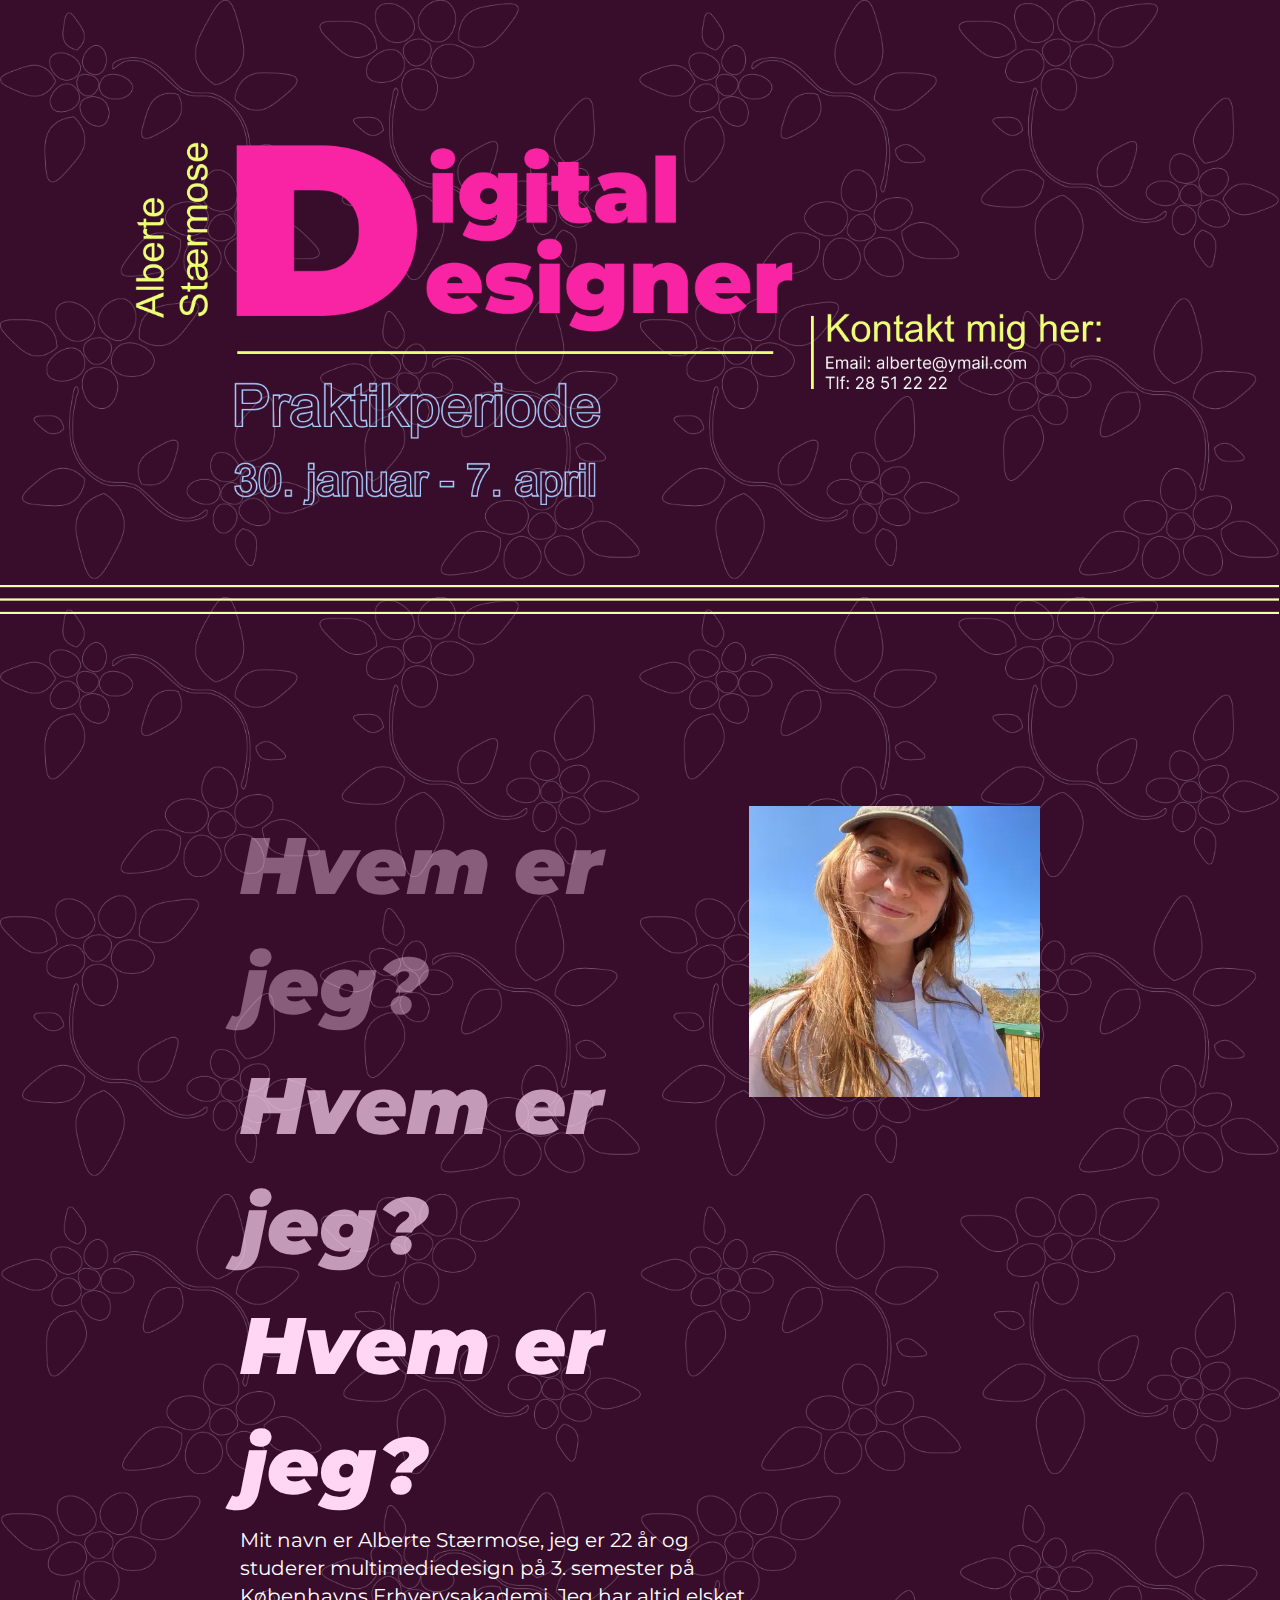
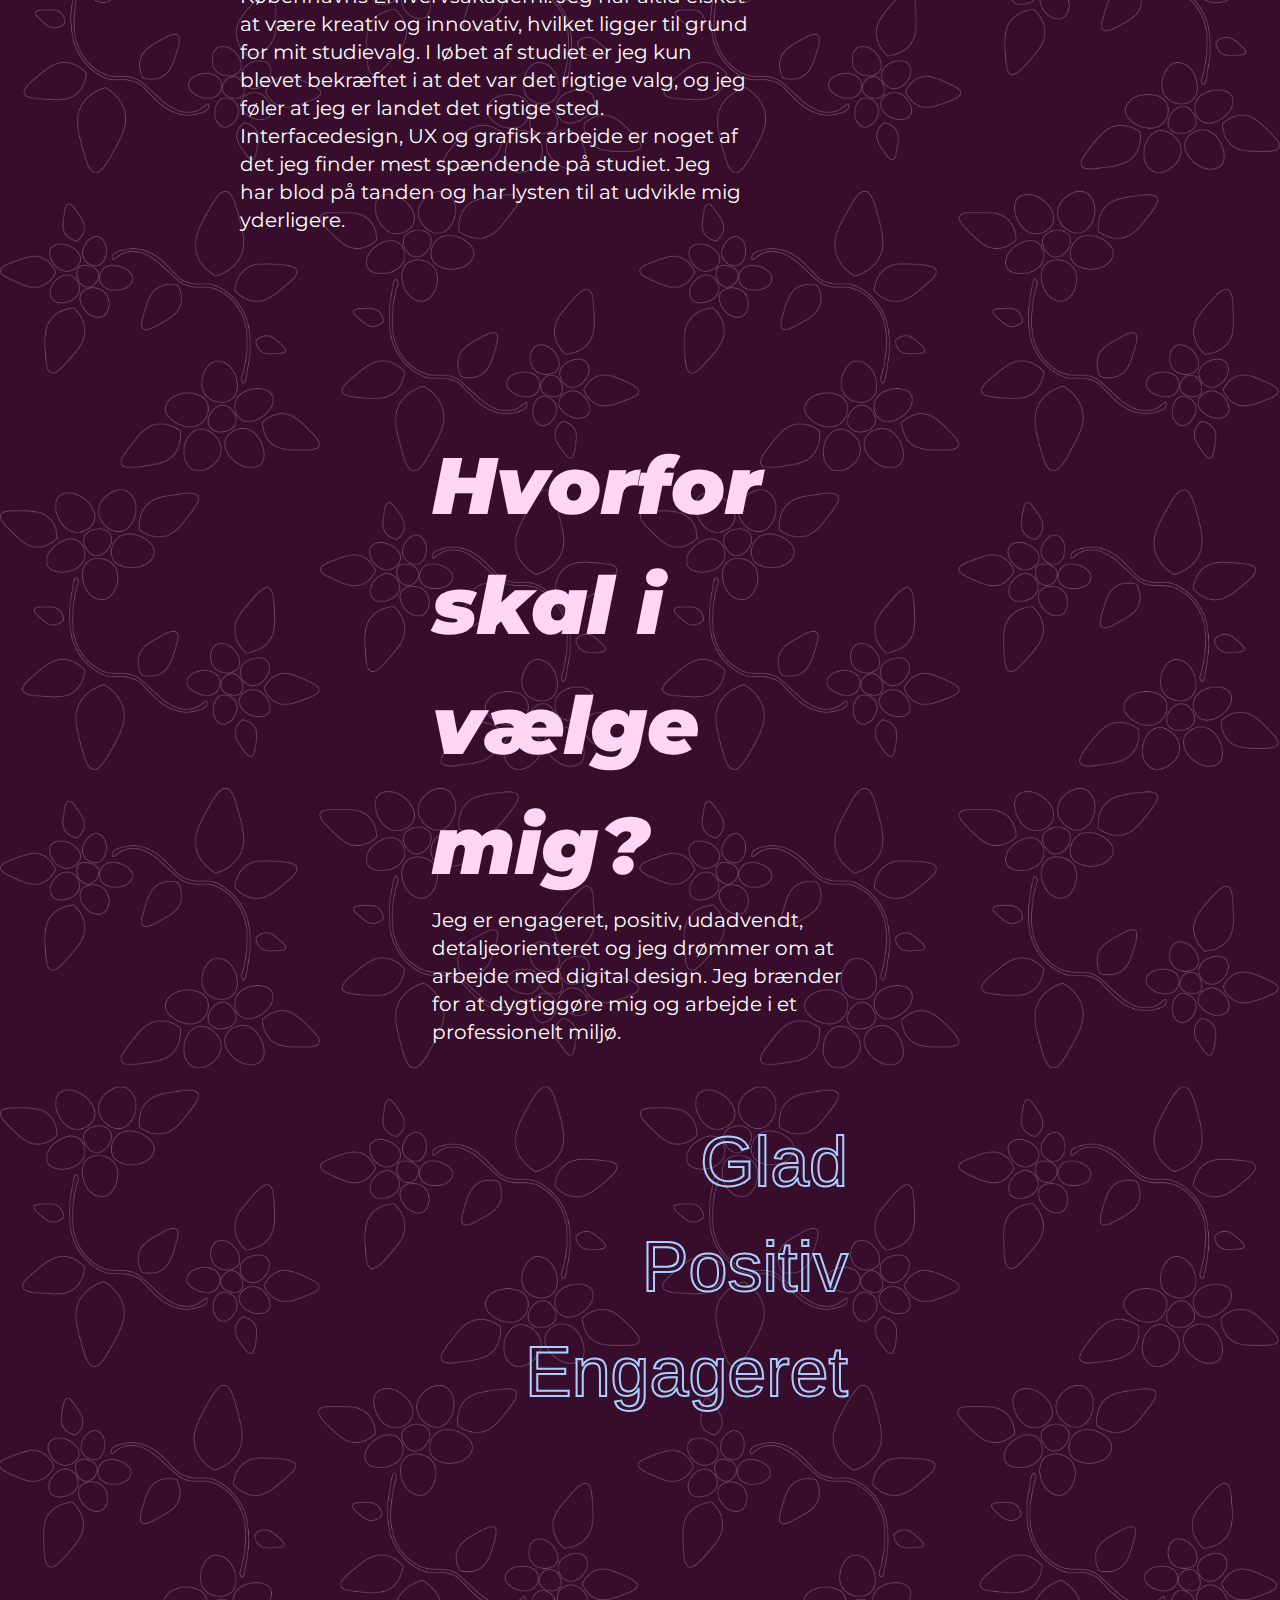
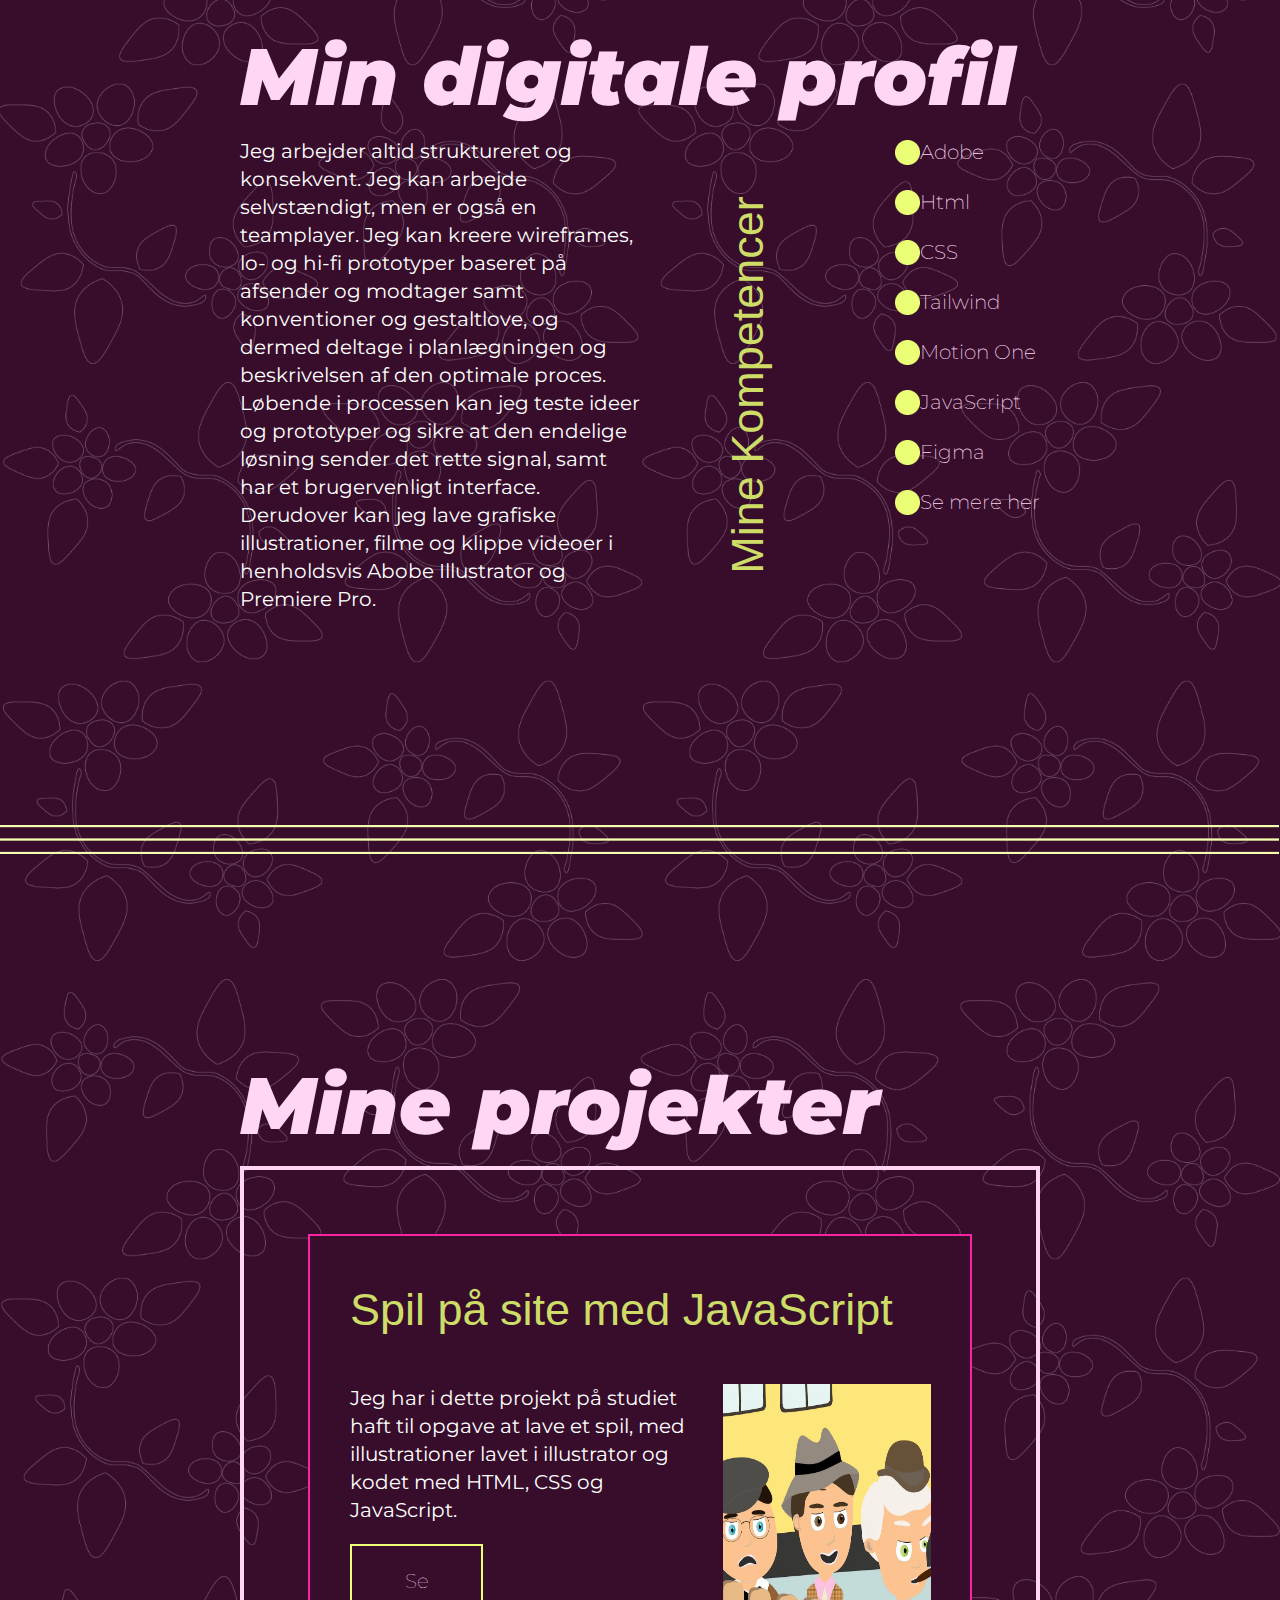
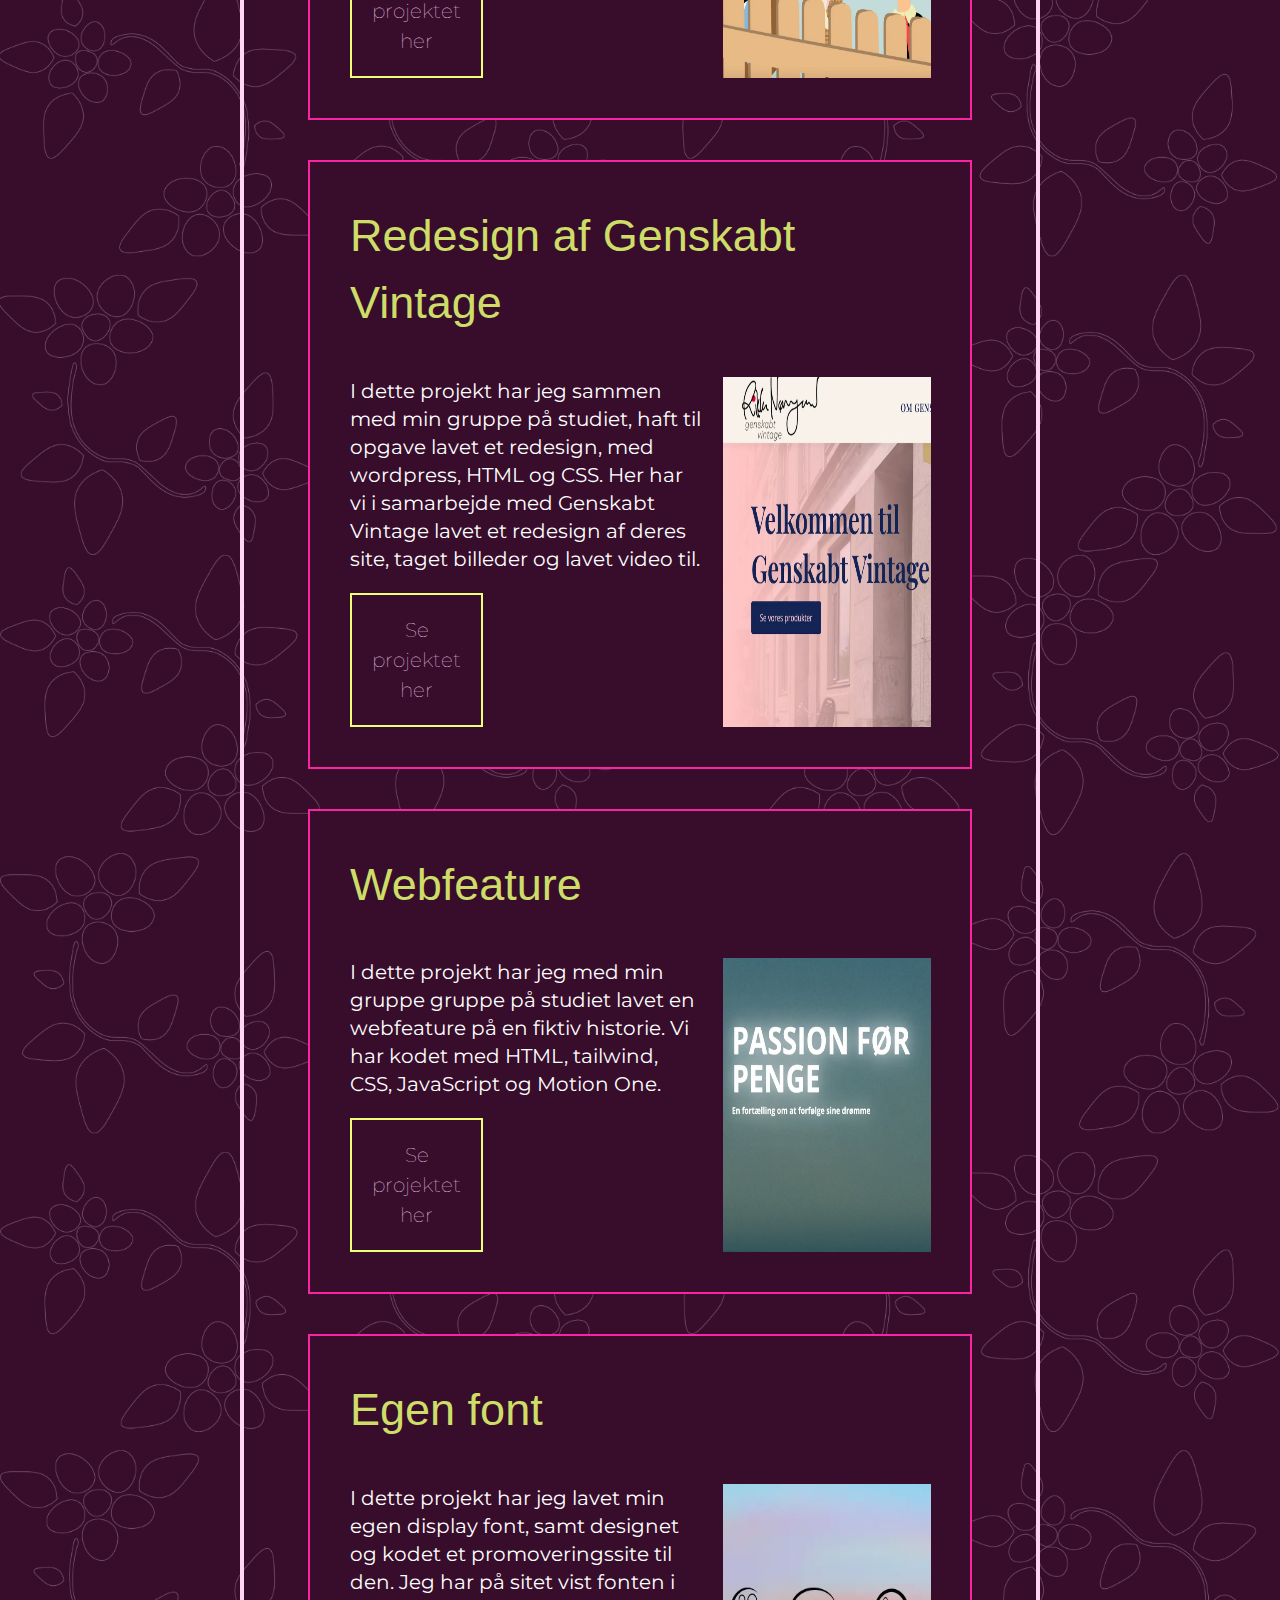
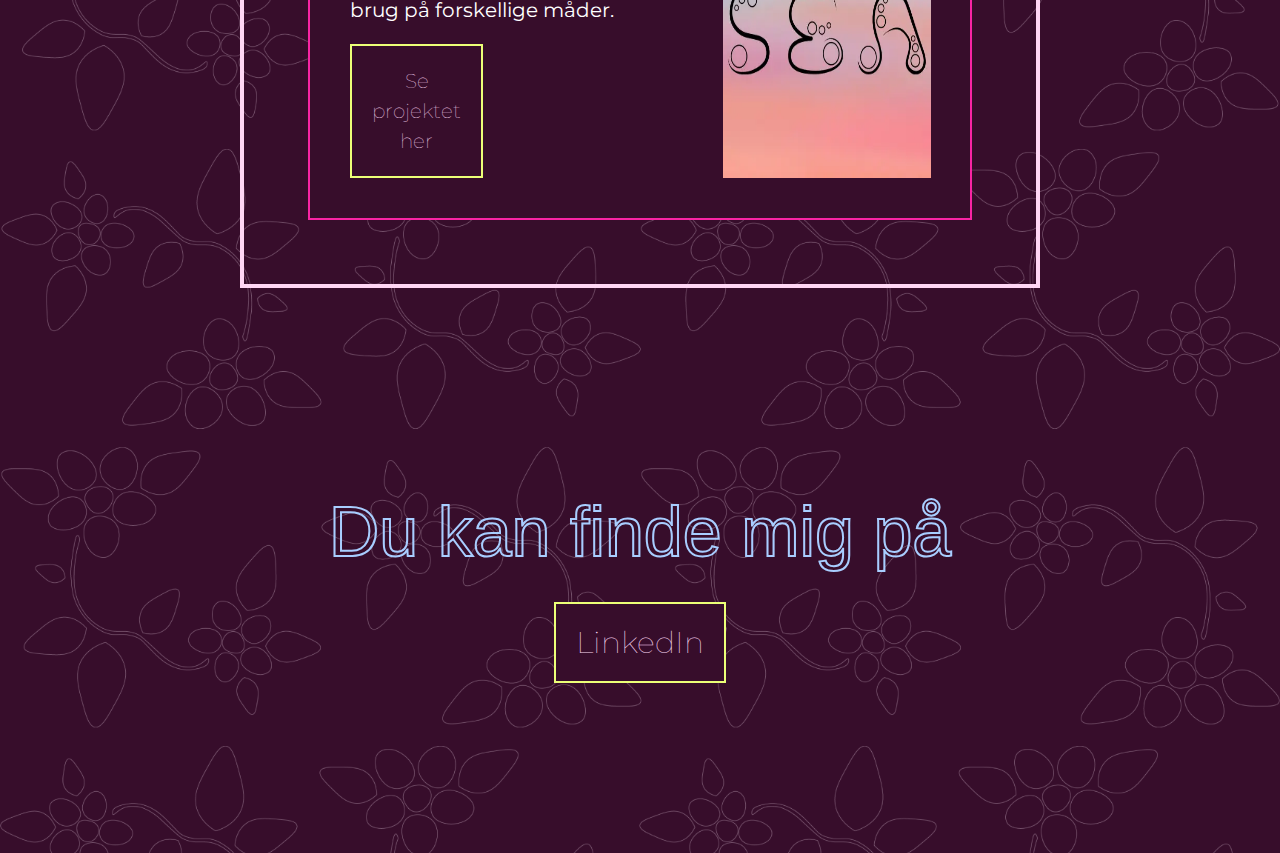
<file: index.html>
<!DOCTYPE html>
<html lang="en">
  <head>
    <meta charset="UTF-8" />
    <link rel="icon" type="image/svg+xml" href="/vite.svg" />
    <meta name="viewport" content="width=device-width, initial-scale=1.0" />
    <meta name="robots" content="noindex" />
    <title>AlberteStaermose</title>
    <link
      href="https://fonts.googleapis.com/css2?family=Montserrat:ital,wght@0,100;0,200;0,400;0,900;1,900&display=swap"
      rel="stylesheet"
    />
    <script type="module" crossorigin src="./assets/main.0bb6f216.js"></script>
    <link rel="stylesheet" href="./assets/index.c8ad0af3.css">
  </head>
  <body class="bg-bg">
    <!-- hero-section -->
    <!-- <section class="grid justify-center">
      <div class="flex">
        <h1 class="">D</h1>

        <div class="grid place-items-center">
          <div>
            <h1 id="H1" class="">igital</h1>
            <h1 id="H1" class="">esigner</h1>
          </div>
        </div>
      </div> 
      <div class="">
        <div class="flex">
          <h4 class="-rotate-90 text-start">
            Alberte <br />
            Stærmose
          </h4>
          <div class="-ml-36 flex border-b-8 border-solid border-brun">
            <h1 class="-ml-4 -mb-20">D</h1>

            <div class="-mb-20 grid place-items-center">
              <div>
                <h1 id="H1" class="">igital</h1>
                <h1 id="H1" class="">esigner</h1>
              </div>
            </div>
          </div>
        </div>
        <div>
          <h2 id="H2">Praktikperiode</h2>
          <h2>30. januar - 7. april</h2>
        </div>
      </div>
      <div class="border-l-8 border-solid border-brun pl-5">
        <h4>Kontakt mig her</h4>
        <p>
          Email: alberte@ymail.com <br />
          Tlf: 28 51 22 22
        </p>
      </div>
    </section> -->
    <section class="mx-auto mt-5 mb-10 md:mt-16 md:mb-24 lg:mt-20 lg:mb-48">
      <div class="mb-20 hidden justify-center md:mx-32 md:block lg:mx-32">
        <img class="mx-auto" src="./assets/hero.489d0ec6.png" alt="" />
      </div>

      <div class="mb-20 justify-center md:mx-32 md:hidden lg:mx-32">
        <img class="mx-auto" src="./assets/heroM.451322da.png" alt="" />
      </div>

      <div class="">
        <img src="[data-uri]" alt="" />
      </div>
    </section>
    <main class="">
      <!-- hvem er jeg -->
      <section class="mx-6 mb-10 md:mx-24 md:mb-24 lg:mx-60 lg:mb-48">
        <div class="lg:flex">
          <div class="w-full">
            <h3 class="opacity-40">Hvem er jeg?</h3>
            <h3 class="opacity-70">Hvem er jeg?</h3>
            <h3 class="">Hvem er jeg?</h3>
            <p class="">
              Mit navn er Alberte Stærmose, jeg er 22 år og studerer
              multimediedesign på 3. semester på Københavns Erhvervsakademi. Jeg
              har altid elsket at være kreativ og innovativ, hvilket ligger til
              grund for mit studievalg. I løbet af studiet er jeg kun blevet
              bekræftet i at det var det rigtige valg, og jeg føler at jeg er
              landet det rigtige sted. <br />
              Interfacedesign, UX og grafisk arbejde er noget af det jeg finder
              mest spændende på studiet. Jeg har blod på tanden og har lysten
              til at udvikle mig yderligere.
            </p>
          </div>
          <div class="mx-auto md:mt-5 lg:mt-0">
            <img src="./assets/mig.df9ce455.webp" alt="" class="mx-auto" />
          </div>
        </div>
      </section>

      <!-- hvorfor skal i vælge mig? -->
      <section class="mx-6 mb-10 md:mx-24 md:mb-24 lg:mx-60 lg:mb-48">
        <div class="md:mx-24 lg:mx-48">
          <div class="mb-5 lg:mb-16">
            <h3 class="">Hvorfor skal i vælge mig?</h3>
            <p class="">
              Jeg er engageret, positiv, udadvendt, detaljeorienteret og jeg
              drømmer om at arbejde med digital design. Jeg brænder for at
              dygtiggøre mig og arbejde i et professionelt miljø.
            </p>
          </div>
          <div class="text-right">
            <h2>Glad</h2>
            <h2>Positiv</h2>
            <h2>Engageret</h2>
          </div>
        </div>
      </section>

      <!-- digitalprofil-section -->
      <section class="mx-6 mb-10 md:mx-24 md:mb-24 lg:mx-60 lg:mb-48">
        <h3 class="">Min digitale profil</h3>
        <div class="grid lg:grid-cols-2">
          <div>
            <p class="md:mb-5">
              Jeg arbejder altid struktureret og konsekvent. Jeg kan arbejde
              selvstændigt, men er også en teamplayer. Jeg kan kreere
              wireframes, lo- og hi-fi prototyper baseret på afsender og
              modtager samt konventioner og gestaltlove, og dermed deltage i
              planlægningen og beskrivelsen af den optimale proces. <br />
              Løbende i processen kan jeg teste ideer og prototyper og sikre at
              den endelige løsning sender det rette signal, samt har et
              brugervenligt interface. <br />
              Derudover kan jeg lave grafiske illustrationer, filme og klippe
              videoer i henholdsvis Abobe Illustrator og Premiere Pro.
            </p>
          </div>

          <div class="flex justify-center lg:justify-end">
            <h4 class="-z-50 m-0 -mr-32 -rotate-90 lg:-mr-64">
              Mine Kompetencer
            </h4>

            <ul class="">
              <li class="mb-5">
                <div class="flex items-center">
                  <img src="[data-uri]" alt="" /> Adobe
                </div>
              </li>
              <li class="mb-5">
                <div class="flex items-center">
                  <img src="[data-uri]" alt="" /> Html
                </div>
              </li>
              <li class="mb-5">
                <div class="flex items-center">
                  <img src="[data-uri]" alt="" /> CSS
                </div>
              </li>
              <li class="mb-5">
                <div class="flex items-center">
                  <img src="[data-uri]" alt="" /> Tailwind
                </div>
              </li>
              <li class="mb-5">
                <div class="flex items-center">
                  <img src="[data-uri]" alt="" /> Motion One
                </div>
              </li>
              <li class="mb-5">
                <div class="flex items-center">
                  <img src="[data-uri]" alt="" /> JavaScript
                </div>
              </li>
              <li class="mb-5">
                <div class="flex items-center">
                  <img src="[data-uri]" alt="" /> Figma
                </div>
              </li>
              <li class="mb-5">
                <div class="flex items-center">
                  <img src="[data-uri]" alt="" />

                  <a
                    class="font-extralight hover:text-blue"
                    href="https://www.linkedin.com/in/alberte-st%C3%A6rmose-b182b2232"
                    >Se mere her</a
                  >
                </div>
              </li>
            </ul>
          </div>
        </div>
      </section>
      <div>
        <img
          class="mx-0 mb-10 md:mb-24 lg:mb-48"
          src="[data-uri]"
          alt=""
        />
      </div>

      <!-- projekter-section -->
      <section class="mx-6 mb-10 grid md:mx-24 md:mb-24 lg:mx-60 lg:mb-48">
        <div class="">
          <h3 class="">Mine projekter</h3>
          <div
            class="border-lyspink grid grid-cols-1 gap-10 border-4 border-solid p-2 md:p-16"
          >
            <!-- Spil  -->
            <div
              class="border-pink bg-bg grid gap-5 border-2 border-solid p-2 md:p-10"
            >
              <h4 class="md:mb-5">Spil på site med JavaScript</h4>
              <div class="lg:flex">
                <div class="mb-2 grid md:mb-5 md:content-between lg:mb-0">
                  <p class="md:mb-5 lg:mr-5">
                    Jeg har i dette projekt på studiet haft til opgave at lave
                    et spil, med illustrationer lavet i illustrator og kodet med
                    HTML, CSS og JavaScript.
                  </p>

                  <a
                    href="http://albertestaermose.dk/kea/04_animation/spil/index.html"
                    class="border-green border-2 border-solid p-5 text-center hover:font-black lg:mr-60"
                  >
                    Se projektet her
                  </a>
                </div>

                <img
                  class="md:mx-auto md:w-52 lg:mx-0"
                  src="./assets/olsen.be0c991c.webp"
                  alt=""
                />
              </div>
            </div>
            <!-- Genskabt Vintage -->
            <div
              class="border-pink bg-bg grid gap-5 border-2 border-solid p-2 md:p-10"
            >
              <h4 class="md:mb-5">Redesign af Genskabt Vintage</h4>
              <div class="lg:flex">
                <div class="mb-2 grid md:mb-5 md:content-between lg:mb-0">
                  <p class="md:mb-5 lg:mr-5">
                    I dette projekt har jeg sammen med min gruppe på studiet,
                    haft til opgave lavet et redesign, med wordpress, HTML og
                    CSS. Her har vi i samarbejde med Genskabt Vintage lavet et
                    redesign af deres site, taget billeder og lavet video til.
                  </p>

                  <a
                    href="http://albertestaermose.dk/mundtligEksamen/"
                    class="border-green border-2 border-solid p-5 text-center hover:font-black lg:mr-60"
                  >
                    Se projektet her
                  </a>
                </div>

                <img class="mx-auto md:w-52" src="./assets/gv.2e3f7036.webp" alt="" />
              </div>
            </div>
            <!-- webfeature -->
            <div
              class="border-pink bg-bg grid gap-5 border-2 border-solid p-2 md:p-10"
            >
              <h4 class="md:mb-5">Webfeature</h4>
              <div class="lg:flex">
                <div class="mb-2 grid md:mb-5 md:content-between lg:mb-0">
                  <p class="md:mb-5 lg:mr-5">
                    I dette projekt har jeg med min gruppe gruppe på studiet
                    lavet en webfeature på en fiktiv historie. Vi har kodet med
                    HTML, tailwind, CSS, JavaScript og Motion One.
                  </p>

                  <a
                    href="https://albe304d.github.io/webfeature/"
                    class="border-green border-2 border-solid p-5 text-center hover:font-black lg:mr-60"
                  >
                    Se projektet her
                  </a>
                </div>

                <img class="mx-auto md:w-52" src="./assets/pf.a2c9a22e.webp" alt="" />
              </div>
            </div>

            <!-- Egen font -->
            <div
              class="border-pink bg-bg grid gap-5 border-2 border-solid p-2 md:p-10"
            >
              <h4 class="md:mb-5">Egen font</h4>
              <div class="lg:flex">
                <div class="mb-2 grid md:mb-5 md:content-between lg:mb-0">
                  <p class="md:mb-5 lg:mr-5">
                    I dette projekt har jeg lavet min egen display font, samt
                    designet og kodet et promoveringssite til den. Jeg har på
                    sitet vist fonten i brug på forskellige måder.
                  </p>

                  <a
                    href="https://albe304d.github.io/egenfont/"
                    class="border-green border-2 border-solid p-5 text-center hover:font-black lg:mr-60"
                  >
                    Se projektet her
                  </a>
                </div>

                <img class="mx-auto md:w-52" src="./assets/seafont.74f8031c.webp" alt="" />
              </div>
            </div>
          </div>
        </div>
      </section>

      <!-- find mig her -->
      <section class="mx-6 grid md:mx-24 lg:mx-60">
        <div class="mx-auto grid gap-10 self-center">
          <h2 class="">Du kan finde mig på</h2>
          <div class="mx-auto mb-10 md:mb-24 lg:mb-48">
            <a
              href="https://www.linkedin.com/in/alberte-st%C3%A6rmose-b182b2232"
              class="border-green bg-bg border-2 border-solid p-5 text-center text-3xl hover:font-black"
            >
              LinkedIn
            </a>
          </div>
        </div>
      </section>
    </main>

    
  </body>
</html>
</file>
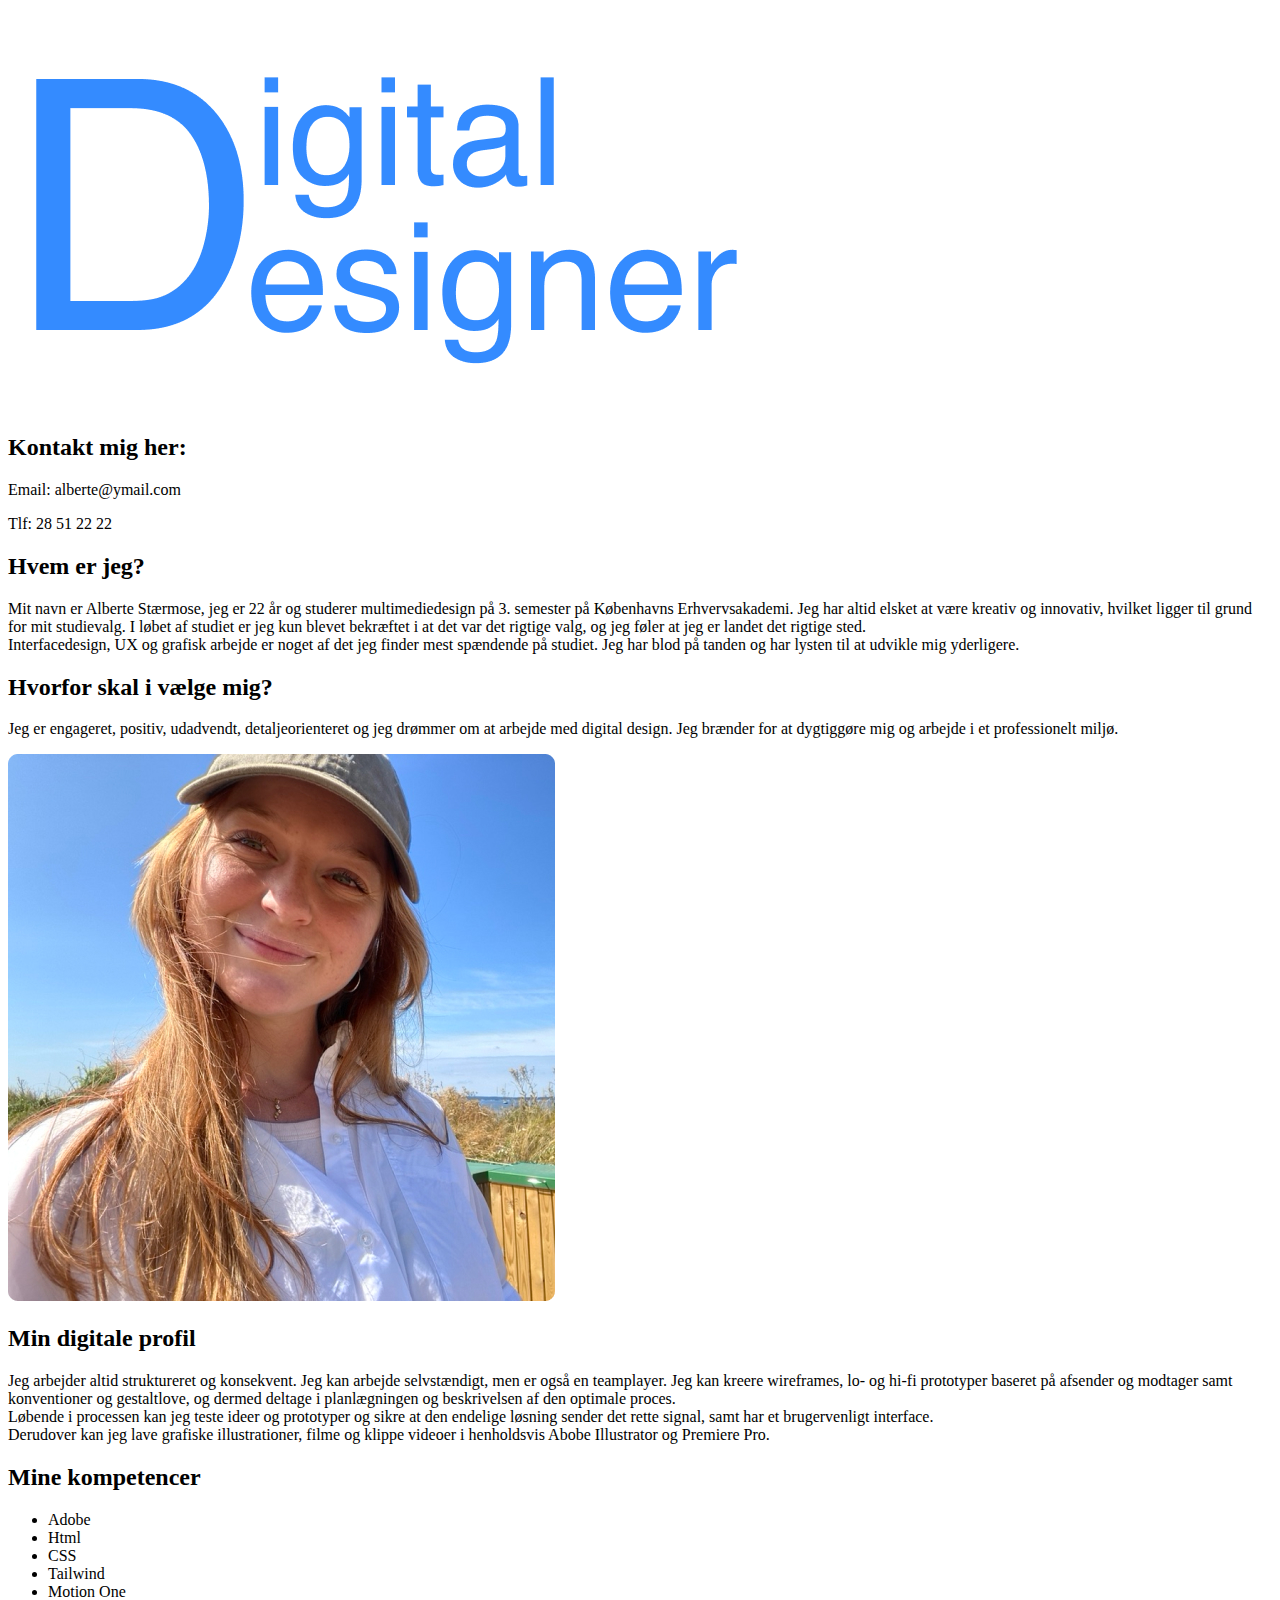
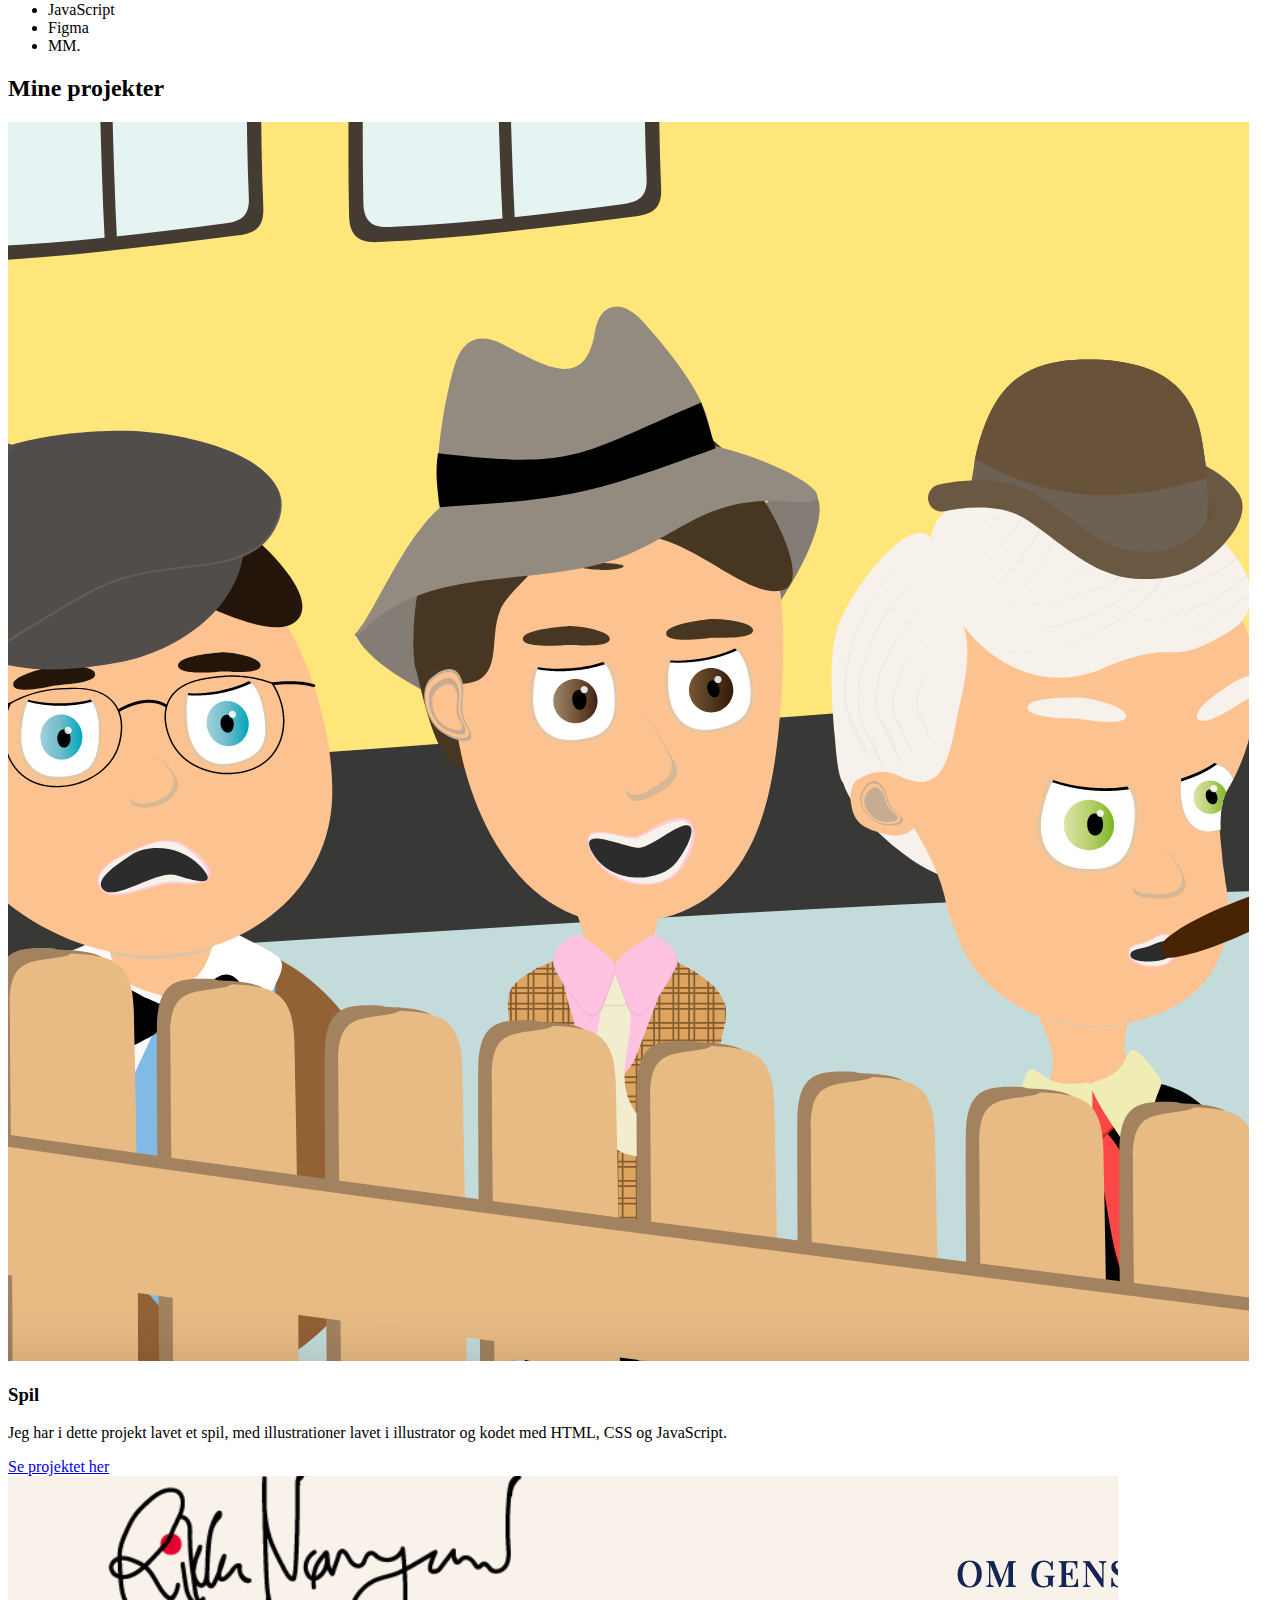
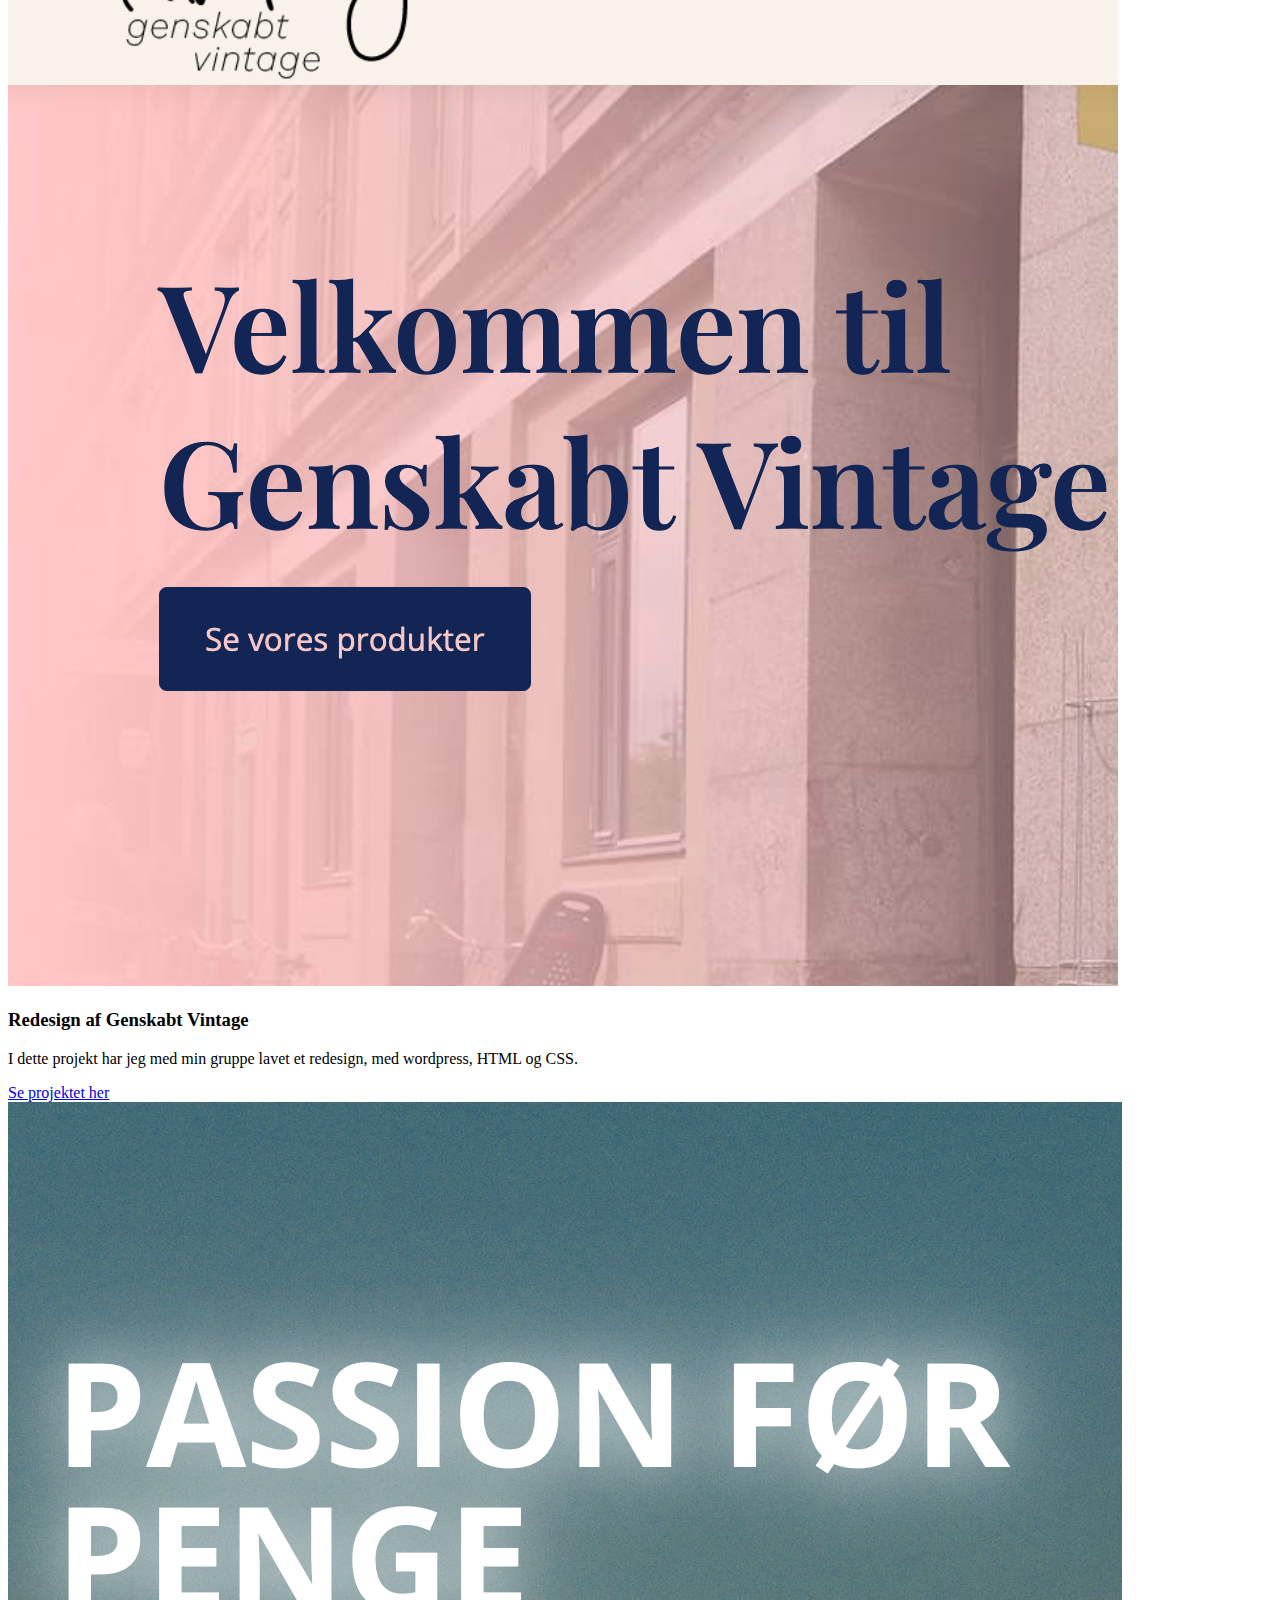
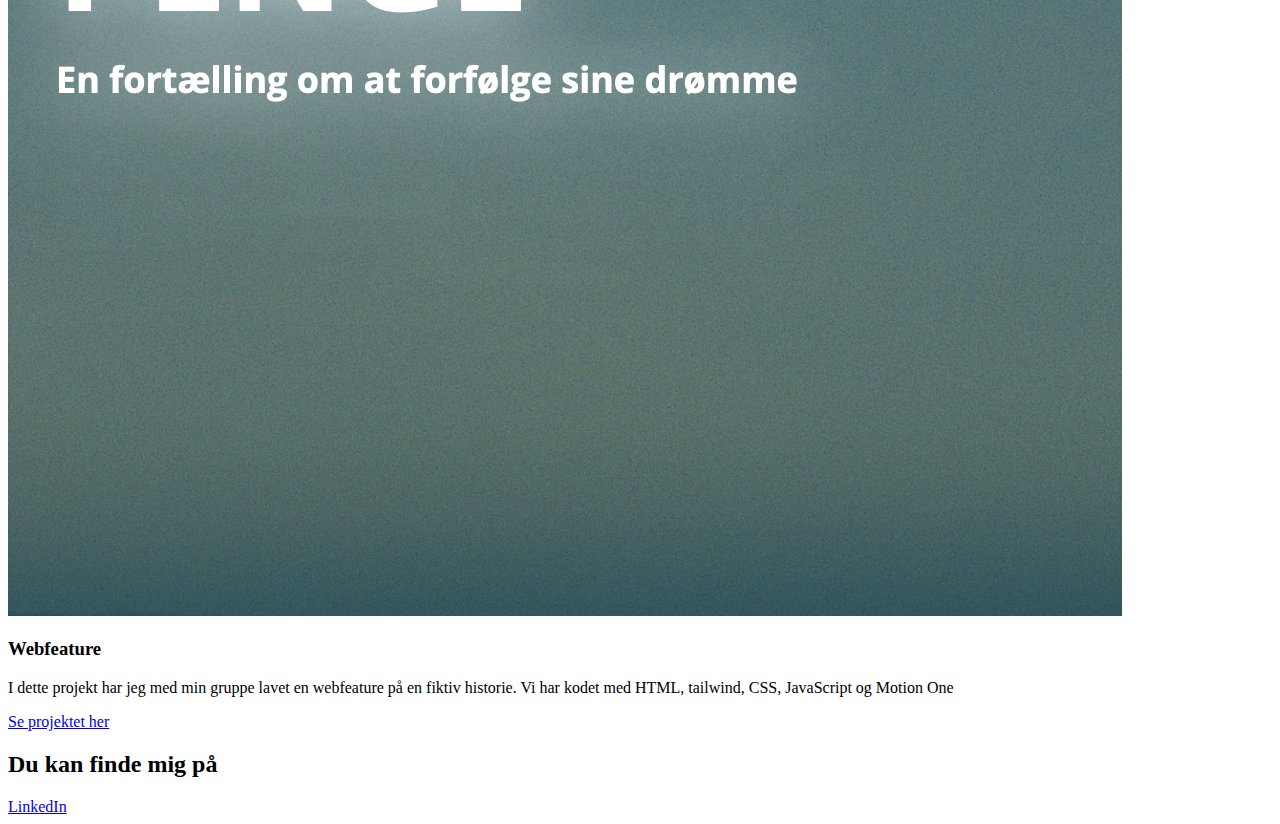
<file: src/index.html>
<!DOCTYPE html>
<html lang="en">
  <head>
    <meta charset="UTF-8" />
    <link rel="icon" type="image/svg+xml" href="/vite.svg" />
    <link
      href="https://fonts.googleapis.com/css2?family=Inter:wght@200;500&display=swap"
      rel="stylesheet"
    />
    <meta name="viewport" content="width=device-width, initial-scale=1.0" />
    <title>AlberteStaermose</title>
  </head>
  <body class="bg-beige">
    <main class="absolute top-20 grid gap-10">
      <!-- hero-section -->
      <section
        class="jello-horizontal mx-10 grid rounded-2xl bg-blue p-10 lg:mx-32 lg:gap-5"
      >
        <div class="mb-10 grid gap-2 lg:mb-0 lg:grid-cols-2 lg:gap-28">
          <div>
            <img src="img/h1.png" alt="" class="w-5/6" />
          </div>

          <div class="mt-8">
            <h2 class="mb-5 text-base text-mellemblue lg:text-2xl">
              Kontakt mig her:
            </h2>
            <p class="text-lg text-darkblue">Email: alberte@ymail.com</p>
            <p class="text-lg text-darkblue">Tlf: 28 51 22 22</p>
          </div>
        </div>

        <div class="grid gap-2 lg:grid-cols-2 lg:gap-28">
          <div class="grid gap-10">
            <div>
              <h2 class="mb-5 text-base text-mellemblue lg:text-2xl">
                Hvem er jeg?
              </h2>
              <p class="text-sm lg:text-xl">
                Mit navn er Alberte Stærmose, jeg er 22 år og studerer
                multimediedesign på 3. semester på Københavns Erhvervsakademi.
                Jeg har altid elsket at være kreativ og innovativ, hvilket
                ligger til grund for mit studievalg. I løbet af studiet er jeg
                kun blevet bekræftet i at det var det rigtige valg, og jeg føler
                at jeg er landet det rigtige sted. <br />
                Interfacedesign, UX og grafisk arbejde er noget af det jeg
                finder mest spændende på studiet. Jeg har blod på tanden og har
                lysten til at udvikle mig yderligere.
              </p>
            </div>
            <div>
              <h2 class="mb-5 text-base text-mellemblue lg:text-2xl">
                Hvorfor skal i vælge mig?
              </h2>
              <p class="text-sm lg:text-xl">
                Jeg er engageret, positiv, udadvendt, detaljeorienteret og jeg
                drømmer om at arbejde med digital design. Jeg brænder for at
                dygtiggøre mig og arbejde i et professionelt miljø.
              </p>
            </div>
          </div>
          <div class="">
            <img src="img/mig.jpg" alt="" class="mx-auto rounded-2xl" />
          </div>
        </div>
      </section>

      <!-- digitalprofil-section -->
      <section class="parallaxcontainer mx-10 grid p-10 lg:mx-32">
        <div class="grid gap-10 lg:grid-cols-2 lg:gap-28">
          <div>
            <h2 class="mb-5 text-base text-mellemblue lg:text-2xl">
              Min digitale profil
            </h2>
            <p class="text-sm lg:text-xl">
              Jeg arbejder altid struktureret og konsekvent. Jeg kan arbejde
              selvstændigt, men er også en teamplayer. Jeg kan kreere
              wireframes, lo- og hi-fi prototyper baseret på afsender og
              modtager samt konventioner og gestaltlove, og dermed deltage i
              planlægningen og beskrivelsen af den optimale proces. <br />
              Løbende i processen kan jeg teste ideer og prototyper og sikre at
              den endelige løsning sender det rette signal, samt har et
              brugervenligt interface. <br />
              Derudover kan jeg lave grafiske illustrationer, filme og klippe
              videoer i henholdsvis Abobe Illustrator og Premiere Pro.
            </p>
          </div>

          <div>
            <h2 class="mb-5 text-base text-mellemblue lg:text-2xl">
              Mine kompetencer
            </h2>
            <div class="text-sm lg:text-xl">
              <ul class="list-disc">
                <li>Adobe</li>
                <li>Html</li>
                <li>CSS</li>
                <li>Tailwind</li>
                <li>Motion One</li>
                <li>JavaScript</li>
                <li>Figma</li>
                <li>MM.</li>
              </ul>
            </div>
          </div>
        </div>
      </section>

      <!-- projekter-section -->
      <section class="mx-10 mt-48 grid w-auto p-4 lg:mx-32 lg:mt-72">
        <div class="">
          <h2 class="mb-5 text-base text-mellemblue lg:text-2xl">
            Mine projekter
          </h2>
          <div class="grid grid-cols-1 gap-10 lg:grid-cols-2">
            <div
              class="grid gap-5 rounded-2xl border-2 border-orange bg-blue p-5 lg:grid-cols-2"
            >
              <div class="w-full">
                <img src="img/olsen.png" alt="" class="rounded-2xl" />
              </div>
              <div>
                <h3 class="mb-5 text-lg text-mellemblue">Spil</h3>
                <p class="mb-5">
                  Jeg har i dette projekt lavet et spil, med illustrationer
                  lavet i illustrator og kodet med HTML, CSS og JavaScript.
                </p>
                <div>
                  <a
                    href="http://albertestaermose.dk/kea/04_animation/spil/index.html"
                    class="shadow-drop-center flex justify-center rounded-2xl bg-orange p-5 px-10 visited:bg-mellemblue"
                  >
                    Se projektet her
                  </a>
                </div>
              </div>
            </div>
            <div
              class="grid gap-5 rounded-2xl border-2 border-orange bg-blue p-5 lg:grid-cols-2"
            >
              <div class="w-full">
                <img src="img/gv.png" alt="" class="rounded-2xl" />
              </div>
              <div class="">
                <h3 class="mb-5 text-lg text-mellemblue">
                  Redesign af Genskabt Vintage
                </h3>
                <p class="mb-5">
                  I dette projekt har jeg med min gruppe lavet et redesign, med
                  wordpress, HTML og CSS.
                </p>
                <div>
                  <a
                    href="http://albertestaermose.dk/mundtligEksamen/"
                    class="shadow-drop-center flex justify-center rounded-2xl bg-orange p-5 px-10 visited:bg-mellemblue"
                  >
                    Se projektet her
                  </a>
                </div>
              </div>
            </div>
            <div
              class="grid gap-5 rounded-2xl border-2 border-orange bg-blue p-5 lg:grid-cols-2"
            >
              <div class="w-full">
                <img src="img/pf.png" alt="" class="rounded-2xl" />
              </div>
              <div class="">
                <h3 class="mb-5 text-lg text-mellemblue">Webfeature</h3>
                <p class="mb-5">
                  I dette projekt har jeg med min gruppe lavet en webfeature på
                  en fiktiv historie. Vi har kodet med HTML, tailwind, CSS,
                  JavaScript og Motion One
                </p>
                <div>
                  <a
                    href="https://albe304d.github.io/webfeature/"
                    class="shadow-drop-center flex justify-center rounded-2xl bg-orange p-5 px-10 visited:bg-mellemblue"
                  >
                    Se projektet her
                  </a>
                </div>
              </div>
            </div>
          </div>
        </div>
      </section>

      <section class="parallaxcontainer mx-10 mb-96 grid w-auto p-4 lg:mx-32">
        <div class="mx-auto grid self-center">
          <h2 class="mb-5 text-2xl text-mellemblue">Du kan finde mig på</h2>

          <a
            href="https://www.linkedin.com/in/alberte-st%C3%A6rmose-b182b2232"
            class="shadow-drop-center flex justify-center rounded-2xl bg-orange p-5 px-10 visited:bg-mellemblue"
          >
            LinkedIn
          </a>
        </div>
      </section>
    </main>

    <script type="module" src="./main.js"></script>
  </body>
</html>
</file>
<file: assets/index.c8ad0af3.css>
*,:before,:after{box-sizing:border-box;border-width:0;border-style:solid;border-color:#e5e7eb}:before,:after{--tw-content: ""}html{line-height:1.5;-webkit-text-size-adjust:100%;-moz-tab-size:4;-o-tab-size:4;tab-size:4;font-family:ui-sans-serif,system-ui,-apple-system,BlinkMacSystemFont,Segoe UI,Roboto,Helvetica Neue,Arial,Noto Sans,sans-serif,"Apple Color Emoji","Segoe UI Emoji",Segoe UI Symbol,"Noto Color Emoji"}body{margin:0;line-height:inherit}hr{height:0;color:inherit;border-top-width:1px}abbr:where([title]){-webkit-text-decoration:underline dotted;text-decoration:underline dotted}h1,h2,h3,h4,h5,h6{font-size:inherit;font-weight:inherit}a{color:inherit;text-decoration:inherit}b,strong{font-weight:bolder}code,kbd,samp,pre{font-family:ui-monospace,SFMono-Regular,Menlo,Monaco,Consolas,Liberation Mono,Courier New,monospace;font-size:1em}small{font-size:80%}sub,sup{font-size:75%;line-height:0;position:relative;vertical-align:baseline}sub{bottom:-.25em}sup{top:-.5em}table{text-indent:0;border-color:inherit;border-collapse:collapse}button,input,optgroup,select,textarea{font-family:inherit;font-size:100%;font-weight:inherit;line-height:inherit;color:inherit;margin:0;padding:0}button,select{text-transform:none}button,[type=button],[type=reset],[type=submit]{-webkit-appearance:button;background-color:transparent;background-image:none}:-moz-focusring{outline:auto}:-moz-ui-invalid{box-shadow:none}progress{vertical-align:baseline}::-webkit-inner-spin-button,::-webkit-outer-spin-button{height:auto}[type=search]{-webkit-appearance:textfield;outline-offset:-2px}::-webkit-search-decoration{-webkit-appearance:none}::-webkit-file-upload-button{-webkit-appearance:button;font:inherit}summary{display:list-item}blockquote,dl,dd,h1,h2,h3,h4,h5,h6,hr,figure,p,pre{margin:0}fieldset{margin:0;padding:0}legend{padding:0}ol,ul,menu{list-style:none;margin:0;padding:0}textarea{resize:vertical}input::-moz-placeholder,textarea::-moz-placeholder{opacity:1;color:#9ca3af}input::placeholder,textarea::placeholder{opacity:1;color:#9ca3af}button,[role=button]{cursor:pointer}:disabled{cursor:default}img,svg,video,canvas,audio,iframe,embed,object{display:block;vertical-align:middle}img,video{max-width:100%;height:auto}[type=text],[type=email],[type=url],[type=password],[type=number],[type=date],[type=datetime-local],[type=month],[type=search],[type=tel],[type=time],[type=week],[multiple],textarea,select{-webkit-appearance:none;-moz-appearance:none;appearance:none;background-color:#fff;border-color:#6b7280;border-width:1px;border-radius:0;padding:.5rem .75rem;font-size:1rem;line-height:1.5rem;--tw-shadow: 0 0 #0000}[type=text]:focus,[type=email]:focus,[type=url]:focus,[type=password]:focus,[type=number]:focus,[type=date]:focus,[type=datetime-local]:focus,[type=month]:focus,[type=search]:focus,[type=tel]:focus,[type=time]:focus,[type=week]:focus,[multiple]:focus,textarea:focus,select:focus{outline:2px solid transparent;outline-offset:2px;--tw-ring-inset: var(--tw-empty, );--tw-ring-offset-width: 0px;--tw-ring-offset-color: #fff;--tw-ring-color: #2563eb;--tw-ring-offset-shadow: var(--tw-ring-inset) 0 0 0 var(--tw-ring-offset-width) var(--tw-ring-offset-color);--tw-ring-shadow: var(--tw-ring-inset) 0 0 0 calc(1px + var(--tw-ring-offset-width)) var(--tw-ring-color);box-shadow:var(--tw-ring-offset-shadow),var(--tw-ring-shadow),var(--tw-shadow);border-color:#2563eb}input::-moz-placeholder,textarea::-moz-placeholder{color:#6b7280;opacity:1}input::placeholder,textarea::placeholder{color:#6b7280;opacity:1}::-webkit-datetime-edit-fields-wrapper{padding:0}::-webkit-date-and-time-value{min-height:1.5em}::-webkit-datetime-edit,::-webkit-datetime-edit-year-field,::-webkit-datetime-edit-month-field,::-webkit-datetime-edit-day-field,::-webkit-datetime-edit-hour-field,::-webkit-datetime-edit-minute-field,::-webkit-datetime-edit-second-field,::-webkit-datetime-edit-millisecond-field,::-webkit-datetime-edit-meridiem-field{padding-top:0;padding-bottom:0}select{background-image:url("data:image/svg+xml,%3csvg xmlns='http://www.w3.org/2000/svg' fill='none' viewBox='0 0 20 20'%3e%3cpath stroke='%236b7280' stroke-linecap='round' stroke-linejoin='round' stroke-width='1.5' d='M6 8l4 4 4-4'/%3e%3c/svg%3e");background-position:right .5rem center;background-repeat:no-repeat;background-size:1.5em 1.5em;padding-right:2.5rem;-webkit-print-color-adjust:exact;color-adjust:exact;print-color-adjust:exact}[multiple]{background-image:initial;background-position:initial;background-repeat:unset;background-size:initial;padding-right:.75rem;-webkit-print-color-adjust:unset;color-adjust:unset;print-color-adjust:unset}[type=checkbox],[type=radio]{-webkit-appearance:none;-moz-appearance:none;appearance:none;padding:0;-webkit-print-color-adjust:exact;color-adjust:exact;print-color-adjust:exact;display:inline-block;vertical-align:middle;background-origin:border-box;-webkit-user-select:none;-moz-user-select:none;user-select:none;flex-shrink:0;height:1rem;width:1rem;color:#2563eb;background-color:#fff;border-color:#6b7280;border-width:1px;--tw-shadow: 0 0 #0000}[type=checkbox]{border-radius:0}[type=radio]{border-radius:100%}[type=checkbox]:focus,[type=radio]:focus{outline:2px solid transparent;outline-offset:2px;--tw-ring-inset: var(--tw-empty, );--tw-ring-offset-width: 2px;--tw-ring-offset-color: #fff;--tw-ring-color: #2563eb;--tw-ring-offset-shadow: var(--tw-ring-inset) 0 0 0 var(--tw-ring-offset-width) var(--tw-ring-offset-color);--tw-ring-shadow: var(--tw-ring-inset) 0 0 0 calc(2px + var(--tw-ring-offset-width)) var(--tw-ring-color);box-shadow:var(--tw-ring-offset-shadow),var(--tw-ring-shadow),var(--tw-shadow)}[type=checkbox]:checked,[type=radio]:checked{border-color:transparent;background-color:currentColor;background-size:100% 100%;background-position:center;background-repeat:no-repeat}[type=checkbox]:checked{background-image:url("data:image/svg+xml,%3csvg viewBox='0 0 16 16' fill='white' xmlns='http://www.w3.org/2000/svg'%3e%3cpath d='M12.207 4.793a1 1 0 010 1.414l-5 5a1 1 0 01-1.414 0l-2-2a1 1 0 011.414-1.414L6.5 9.086l4.293-4.293a1 1 0 011.414 0z'/%3e%3c/svg%3e")}[type=radio]:checked{background-image:url("data:image/svg+xml,%3csvg viewBox='0 0 16 16' fill='white' xmlns='http://www.w3.org/2000/svg'%3e%3ccircle cx='8' cy='8' r='3'/%3e%3c/svg%3e")}[type=checkbox]:checked:hover,[type=checkbox]:checked:focus,[type=radio]:checked:hover,[type=radio]:checked:focus{border-color:transparent;background-color:currentColor}[type=checkbox]:indeterminate{background-image:url("data:image/svg+xml,%3csvg xmlns='http://www.w3.org/2000/svg' fill='none' viewBox='0 0 16 16'%3e%3cpath stroke='white' stroke-linecap='round' stroke-linejoin='round' stroke-width='2' d='M4 8h8'/%3e%3c/svg%3e");border-color:transparent;background-color:currentColor;background-size:100% 100%;background-position:center;background-repeat:no-repeat}[type=checkbox]:indeterminate:hover,[type=checkbox]:indeterminate:focus{border-color:transparent;background-color:currentColor}[type=file]{background:unset;border-color:inherit;border-width:0;border-radius:0;padding:0;font-size:unset;line-height:inherit}[type=file]:focus{outline:1px solid ButtonText;outline:1px auto -webkit-focus-ring-color}h1{color:#f924a4;font-family:Montserrat,sans-serif;font-weight:900}h2{color:#a8cdff;-webkit-text-fill-color:transparent;-webkit-text-stroke-width:2px;font-family:arial}h3{color:#ffd6f4;font-family:Montserrat,sans-serif;font-style:italic;font-weight:900}h4{color:#cddd68;font-family:arial}p{color:#fff;font-family:Montserrat,sans-serif;font-style:normal;font-weight:400;line-height:1.75rem}a{color:#fbdaf2;font-family:Montserrat,sans-serif;font-style:normal;font-weight:100}li{color:#fbdaf2;font-family:Montserrat,sans-serif;font-style:normal;font-weight:200}*,:before,:after{--tw-border-spacing-x: 0;--tw-border-spacing-y: 0;--tw-translate-x: 0;--tw-translate-y: 0;--tw-rotate: 0;--tw-skew-x: 0;--tw-skew-y: 0;--tw-scale-x: 1;--tw-scale-y: 1;--tw-pan-x: ;--tw-pan-y: ;--tw-pinch-zoom: ;--tw-scroll-snap-strictness: proximity;--tw-ordinal: ;--tw-slashed-zero: ;--tw-numeric-figure: ;--tw-numeric-spacing: ;--tw-numeric-fraction: ;--tw-ring-inset: ;--tw-ring-offset-width: 0px;--tw-ring-offset-color: #fff;--tw-ring-color: rgb(59 130 246 / .5);--tw-ring-offset-shadow: 0 0 #0000;--tw-ring-shadow: 0 0 #0000;--tw-shadow: 0 0 #0000;--tw-shadow-colored: 0 0 #0000;--tw-blur: ;--tw-brightness: ;--tw-contrast: ;--tw-grayscale: ;--tw-hue-rotate: ;--tw-invert: ;--tw-saturate: ;--tw-sepia: ;--tw-drop-shadow: ;--tw-backdrop-blur: ;--tw-backdrop-brightness: ;--tw-backdrop-contrast: ;--tw-backdrop-grayscale: ;--tw-backdrop-hue-rotate: ;--tw-backdrop-invert: ;--tw-backdrop-opacity: ;--tw-backdrop-saturate: ;--tw-backdrop-sepia: }::-webkit-backdrop{--tw-border-spacing-x: 0;--tw-border-spacing-y: 0;--tw-translate-x: 0;--tw-translate-y: 0;--tw-rotate: 0;--tw-skew-x: 0;--tw-skew-y: 0;--tw-scale-x: 1;--tw-scale-y: 1;--tw-pan-x: ;--tw-pan-y: ;--tw-pinch-zoom: ;--tw-scroll-snap-strictness: proximity;--tw-ordinal: ;--tw-slashed-zero: ;--tw-numeric-figure: ;--tw-numeric-spacing: ;--tw-numeric-fraction: ;--tw-ring-inset: ;--tw-ring-offset-width: 0px;--tw-ring-offset-color: #fff;--tw-ring-color: rgb(59 130 246 / .5);--tw-ring-offset-shadow: 0 0 #0000;--tw-ring-shadow: 0 0 #0000;--tw-shadow: 0 0 #0000;--tw-shadow-colored: 0 0 #0000;--tw-blur: ;--tw-brightness: ;--tw-contrast: ;--tw-grayscale: ;--tw-hue-rotate: ;--tw-invert: ;--tw-saturate: ;--tw-sepia: ;--tw-drop-shadow: ;--tw-backdrop-blur: ;--tw-backdrop-brightness: ;--tw-backdrop-contrast: ;--tw-backdrop-grayscale: ;--tw-backdrop-hue-rotate: ;--tw-backdrop-invert: ;--tw-backdrop-opacity: ;--tw-backdrop-saturate: ;--tw-backdrop-sepia: }::backdrop{--tw-border-spacing-x: 0;--tw-border-spacing-y: 0;--tw-translate-x: 0;--tw-translate-y: 0;--tw-rotate: 0;--tw-skew-x: 0;--tw-skew-y: 0;--tw-scale-x: 1;--tw-scale-y: 1;--tw-pan-x: ;--tw-pan-y: ;--tw-pinch-zoom: ;--tw-scroll-snap-strictness: proximity;--tw-ordinal: ;--tw-slashed-zero: ;--tw-numeric-figure: ;--tw-numeric-spacing: ;--tw-numeric-fraction: ;--tw-ring-inset: ;--tw-ring-offset-width: 0px;--tw-ring-offset-color: #fff;--tw-ring-color: rgb(59 130 246 / .5);--tw-ring-offset-shadow: 0 0 #0000;--tw-ring-shadow: 0 0 #0000;--tw-shadow: 0 0 #0000;--tw-shadow-colored: 0 0 #0000;--tw-blur: ;--tw-brightness: ;--tw-contrast: ;--tw-grayscale: ;--tw-hue-rotate: ;--tw-invert: ;--tw-saturate: ;--tw-sepia: ;--tw-drop-shadow: ;--tw-backdrop-blur: ;--tw-backdrop-brightness: ;--tw-backdrop-contrast: ;--tw-backdrop-grayscale: ;--tw-backdrop-hue-rotate: ;--tw-backdrop-invert: ;--tw-backdrop-opacity: ;--tw-backdrop-saturate: ;--tw-backdrop-sepia: }.-z-50{z-index:-50}.m-0{margin:0}.mx-auto{margin-left:auto;margin-right:auto}.mx-6{margin-left:1.5rem;margin-right:1.5rem}.mx-0{margin-left:0;margin-right:0}.-ml-36{margin-left:-9rem}.-ml-4{margin-left:-1rem}.-mb-20{margin-bottom:-5rem}.mt-5{margin-top:1.25rem}.mb-10{margin-bottom:2.5rem}.mb-20{margin-bottom:5rem}.mb-5{margin-bottom:1.25rem}.-mr-32{margin-right:-8rem}.mb-2{margin-bottom:.5rem}.flex{display:flex}.grid{display:grid}.hidden{display:none}.w-full{width:100%}.-rotate-90{--tw-rotate: -90deg;transform:translate(var(--tw-translate-x),var(--tw-translate-y)) rotate(var(--tw-rotate)) skew(var(--tw-skew-x)) skewY(var(--tw-skew-y)) scaleX(var(--tw-scale-x)) scaleY(var(--tw-scale-y))}.grid-cols-1{grid-template-columns:repeat(1,minmax(0,1fr))}.place-items-center{place-items:center}.items-center{align-items:center}.justify-center{justify-content:center}.gap-10{gap:2.5rem}.gap-5{gap:1.25rem}.self-center{align-self:center}.border-4{border-width:4px}.border-2{border-width:2px}.border-b-8{border-bottom-width:8px}.border-l-8{border-left-width:8px}.border-solid{border-style:solid}.border-brun{--tw-border-opacity: 1;border-color:rgb(55 13 43 / var(--tw-border-opacity))}.border-lyspink{--tw-border-opacity: 1;border-color:rgb(255 214 244 / var(--tw-border-opacity))}.border-pink{--tw-border-opacity: 1;border-color:rgb(249 36 164 / var(--tw-border-opacity))}.border-green{--tw-border-opacity: 1;border-color:rgb(236 255 119 / var(--tw-border-opacity))}.bg-bg{--tw-bg-opacity: 1;background-color:rgb(55 13 43 / var(--tw-bg-opacity))}.p-2{padding:.5rem}.p-5{padding:1.25rem}.pl-5{padding-left:1.25rem}.text-center{text-align:center}.text-right{text-align:right}.text-start{text-align:start}.text-3xl{font-size:1.875rem;line-height:2.25rem}.font-extralight{font-weight:200}.opacity-40{opacity:.4}.opacity-70{opacity:.7}body{width:100%;height:400px;background-image:url(./blomster.4dfe9a0f.png);background-size:cover}@media (max-width: 599px){h1{font-size:200px}h2,h3{font-size:40px}h4{font-size:35px}p{font-size:15px}a,li{font-size:18px}}@media (min-width: 600px){h2,h3{font-size:50px}h4{font-size:40px}p{font-size:18px}a,li{font-size:20px}}@media screen and (min-width: 850px){h1{font-size:300px}#H1{font-size:90px}h2{font-size:70px}#H2{font-size:91px}h3{font-size:80px}h4{font-size:45px}p,a,li{font-size:20px}}.hover\:font-black:hover{font-weight:900}.hover\:text-blue:hover{--tw-text-opacity: 1;color:rgb(168 205 255 / var(--tw-text-opacity))}@media (min-width: 768px){.md\:mx-32{margin-left:8rem;margin-right:8rem}.md\:mx-24{margin-left:6rem;margin-right:6rem}.md\:mx-auto{margin-left:auto;margin-right:auto}.md\:mt-16{margin-top:4rem}.md\:mb-24{margin-bottom:6rem}.md\:mt-5{margin-top:1.25rem}.md\:mb-5{margin-bottom:1.25rem}.md\:block{display:block}.md\:hidden{display:none}.md\:w-52{width:13rem}.md\:content-between{align-content:space-between}.md\:p-16{padding:4rem}.md\:p-10{padding:2.5rem}}@media (min-width: 1024px){.lg\:mx-32{margin-left:8rem;margin-right:8rem}.lg\:mx-60{margin-left:15rem;margin-right:15rem}.lg\:mx-48{margin-left:12rem;margin-right:12rem}.lg\:mx-0{margin-left:0;margin-right:0}.lg\:mt-20{margin-top:5rem}.lg\:mb-48{margin-bottom:12rem}.lg\:mt-0{margin-top:0}.lg\:mb-16{margin-bottom:4rem}.lg\:-mr-64{margin-right:-16rem}.lg\:mb-0{margin-bottom:0}.lg\:mr-5{margin-right:1.25rem}.lg\:mr-60{margin-right:15rem}.lg\:flex{display:flex}.lg\:grid-cols-2{grid-template-columns:repeat(2,minmax(0,1fr))}.lg\:justify-end{justify-content:flex-end}}
</file>
